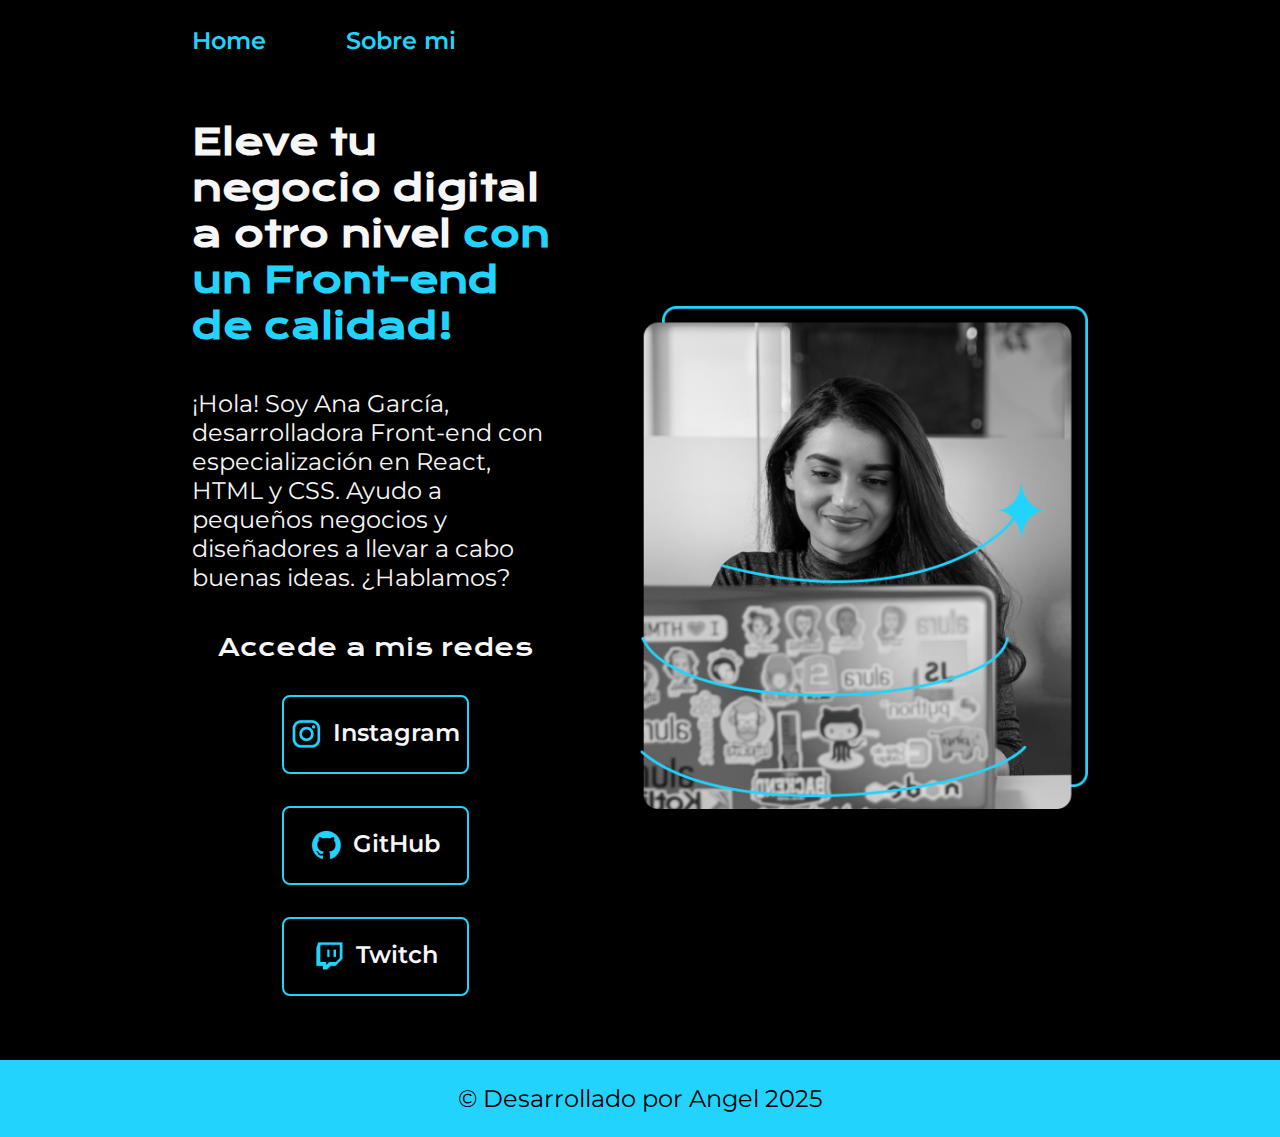
<file: index.html>
<!DOCTYPE html>
<html lang="es-mx">
<head>
    <meta charset="UTF-8"> 
    <meta http-equiv="X-UA-Compatible" content="IE=edge">
    <meta name="viewport" content="width=device-width, initial-scale=1.0">
    <title>Portafolio</title>
    <link rel="stylesheet" href="./style/style.css">

</head>
<body>
    <header class="header">
        <nav class="header__menu">
            <a class="header__menu__link" href="index.html">Home</a>
            <a class="header__menu__link" href="about.html">Sobre mi</a>
        </nav>
    </header>
    <main class="presentacion">
        <section class="presentacion__contenido">
            <h1 class="presentacion__contenido__titulo">
                Eleve tu negocio digital a otro nivel 
                <strong class="titulo-destaque">con un Front-end de calidad!
                </strong></h1>
                <p class="presentacion__contenido__texto">¡Hola! Soy Ana García, desarrolladora Front-end con
                    especialización en React, HTML y CSS. Ayudo a pequeños
                    negocios y diseñadores a llevar a cabo buenas ideas.
                    ¿Hablamos?

                </p>
                <div class="presentacion__enlaces">
                    <h2 class="presentacion__enlaces__titulo">Accede a mis redes</h2>
                    <a class="presentacion__enlaces__link" href="https://instagram.com/"> <img src="./assets/instagram.png">Instagram</a>
                    <a class="presentacion__enlaces__link" href="https://github.com/"><img src="./assets/github.png">GitHub</a>
                    <a class="presentacion__enlaces__link" href="https://www.twitch.tv/"><img src="./assets/twitch.png">Twitch</a>
                    
                </div>
               
        </section>
            <img class="presentacion__imagen" src="./assets/Imagem.png" alt="Foto de Ana García desarrolando un proyecto">
    </main>
    <footer>
        <p class="footer">© Desarrollado por Angel 2025</p>
    </footer>
</body>
</html>
</file>
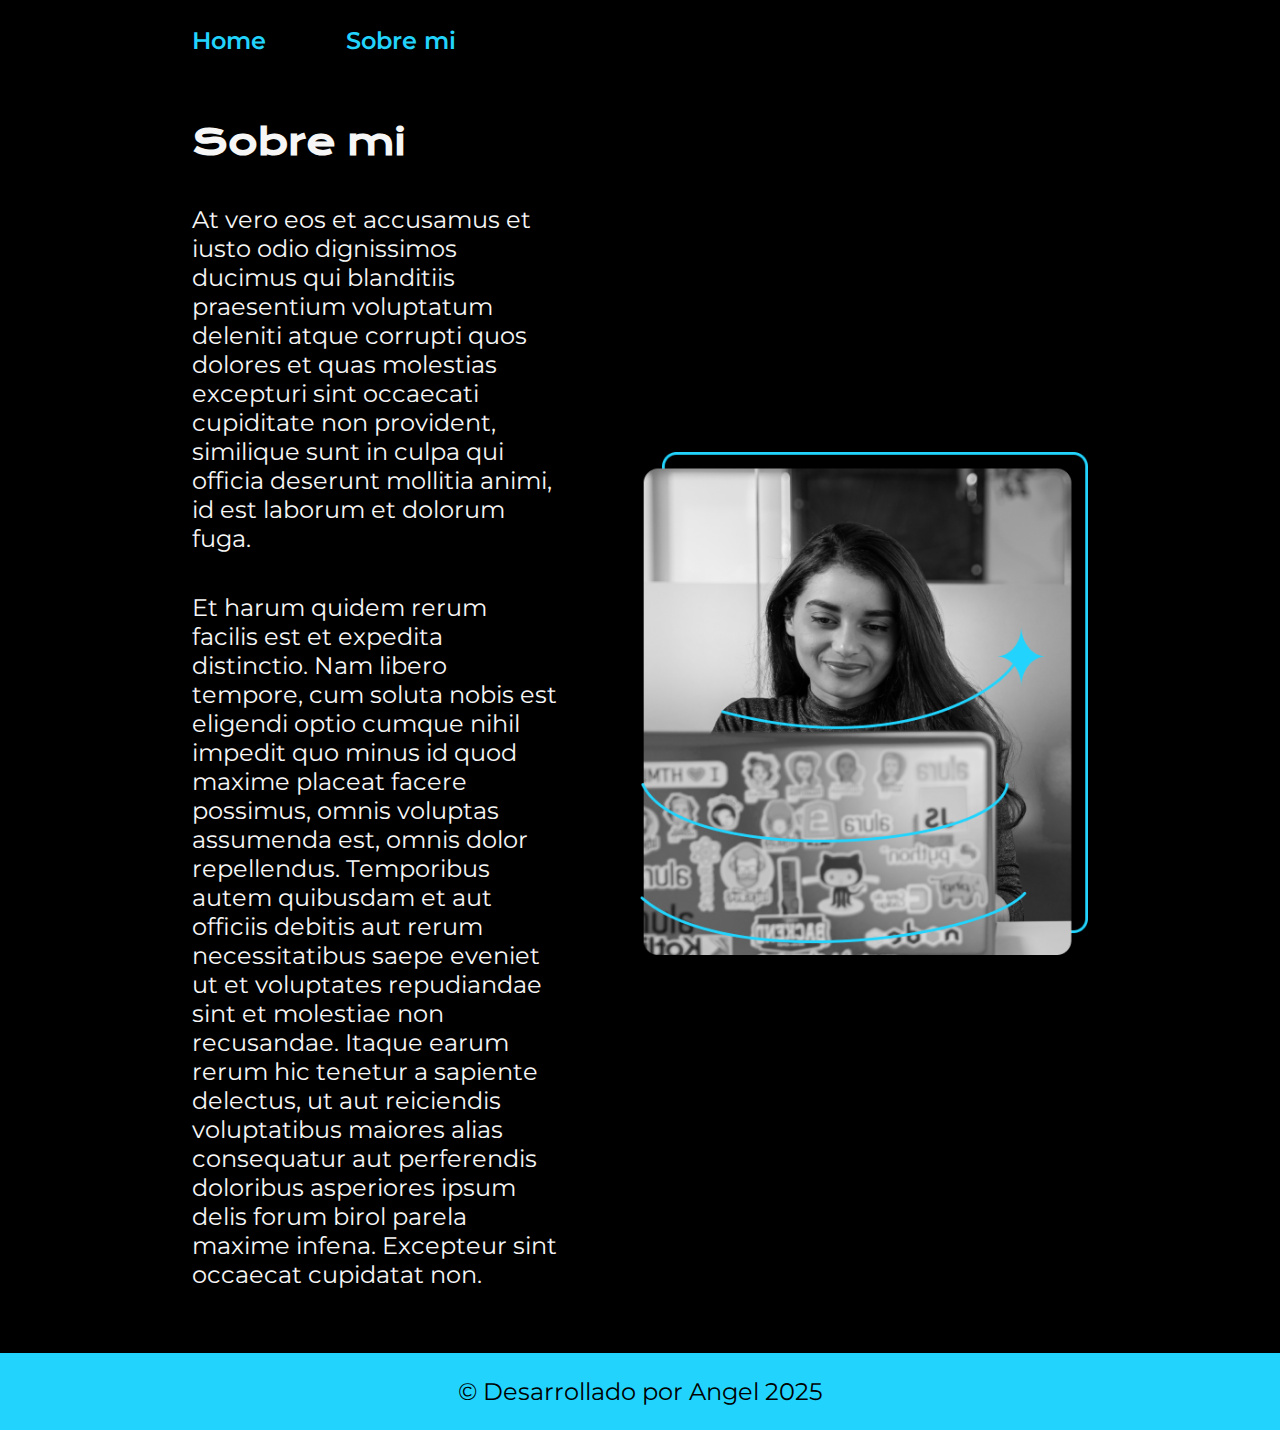
<file: about.html>
<!DOCTYPE html>
<html lang="es-mx">
<head>
    <meta charset="UTF-8"> 
    <meta http-equiv="X-UA-Compatible" content="IE=edge">
    <meta name="viewport" content="width=device-width, initial-scale=1.0">
    <title>Sobre mi</title>
    <link rel="stylesheet" href="./style/style.css">
</head>
<body>
    <header class="header">
        <nav class="header__menu">
            <a class="header__menu__link" href="index.html">Home</a>
            <a class="header__menu__link" href="about.html">Sobre mi</a>
        </nav>
    </header>
    <main class="presentacion">
        <section class="presentacion__contenido">
            <h1 class="presentacion__contenido__titulo">
                Sobre mi 
            </h1>
                <p class="presentacion__contenido__texto">At vero eos et accusamus et iusto odio dignissimos ducimus qui blanditiis
                     praesentium voluptatum deleniti atque corrupti quos dolores et quas molestias excepturi sint occaecati cupiditate non provident,
                      similique sunt in culpa qui officia deserunt mollitia animi, id est laborum et dolorum fuga.
                </p>
                <p class="presentacion__contenido__texto">
                    Et harum quidem rerum facilis est et expedita distinctio. Nam libero tempore, cum soluta nobis est eligendi optio cumque nihil
                     impedit quo minus id quod maxime placeat facere possimus, omnis voluptas assumenda est, omnis dolor repellendus. 
                     Temporibus autem quibusdam et aut officiis debitis aut rerum necessitatibus saepe eveniet ut et voluptates repudiandae
                     sint et molestiae non recusandae. Itaque earum rerum hic tenetur a sapiente delectus, ut aut reiciendis voluptatibus
                     maiores alias consequatur aut perferendis doloribus asperiores ipsum delis forum birol parela maxime infena. Excepteur sint occaecat cupidatat non.
                </p>
                
        </section>
            <img class="presentacion__imagen" src="./assets/Imagem.png" alt="Foto de Ana García desarrolando un proyecto">
    </main>
    <footer>
        <p class="footer">© Desarrollado por Angel 2025</p>
    </footer>
</body>
</html>
</file>
<file: style/style.css>
@import url('https://fonts.googleapis.com/css2?family=Krona+One&family=Montserrat:wght@400;600&display=swap');
:root{
    --color-primario: #000000;
    --color-secundario: #F6F6F6;
    --color-terciario: #22d4fd;
    --color-hover: #272727;

    --fuente-monserrat: 'Montserrat', sans-serif;
    --fuente-krona: 'Krona One', sans-serif;
}

* {
    padding: 0;
    margin:0;
}

body{
    box-sizing: border-box;
    background-color: var(--color-primario);
    color: var(--color-secundario);
}

.header{
    padding: 2% 0% 0% 15%;


}

.header__menu{
    display: flex;
    gap: 80px;
}

.header__menu__link{
    font-family: var(--fuente-monserrat);
    font-weight: 600;
    font-size: 1.5rem;
    color: var(--color-terciario);
    text-decoration: none;
    
}
.presentacion {
    padding: 5% 15%;
    display: flex;
    align-items: center;
    justify-content: space-between;
    gap : 82px;
}

.presentacion__contenido{
    width: 50%;
    display: flex;
    flex-direction: column;
    gap: 40px;
}

.presentacion__contenido__titulo{
    font-size: 2.25rem;
    font-family: var(--fuente-krona);
}

.titulo-destaque {
    color: var(--color-terciario);
}

.presentacion__contenido__texto{
    font-size: 1.5rem;
    font-family: var(--fuente-monserrat);
}

.presentacion__enlaces{
    display: flex;
    justify-content: space-between;
    flex-direction: column;
    align-items: center;
    gap:32px;
}

.presentacion__enlaces__link{
    width: 50%;
    text-align: center;
    border-radius: 8px;
    font-size: 1.5rem;
    font-weight: 600;
    padding: 21.5px 0;
    text-decoration: none;
    color: var(--color-secundario);
    font-family: var(--fuente-monserrat);
    border: var(--color-terciario) 2px solid;
    display:flex;
    justify-content: center;
    gap: 10px;
}

.presentacion__enlaces__link:hover{
    background-color: var(--color-hover);
    padding: 30px;
    border:var(--color-terciario) 2px dashed;
}

.presentacion__imagen{
    width: 50%;

}

.presentacion__enlaces__titulo{
    font-size: 1.5rem;
    font-family: var(--fuente-krona);
    font-weight: 400;
}

.footer{
    background-color: var(--color-terciario);
    padding: 24px;
    color: var(--color-primario);
    text-align: center;
    font-size: 1.5rem;
    font-family: var(--fuente-monserrat);
    font-weight: 400;
}

@media(max-width: 1200px){

    .header{
        padding: 10% 10% 10% 10%;
    }
    .header__menu{
        justify-content: center;
    }
    .presentacion{
        flex-direction: column-reverse;
        padding: 5%;
    }
    .presentacion__contenido{
        width: auto;
    }
}
</file>
